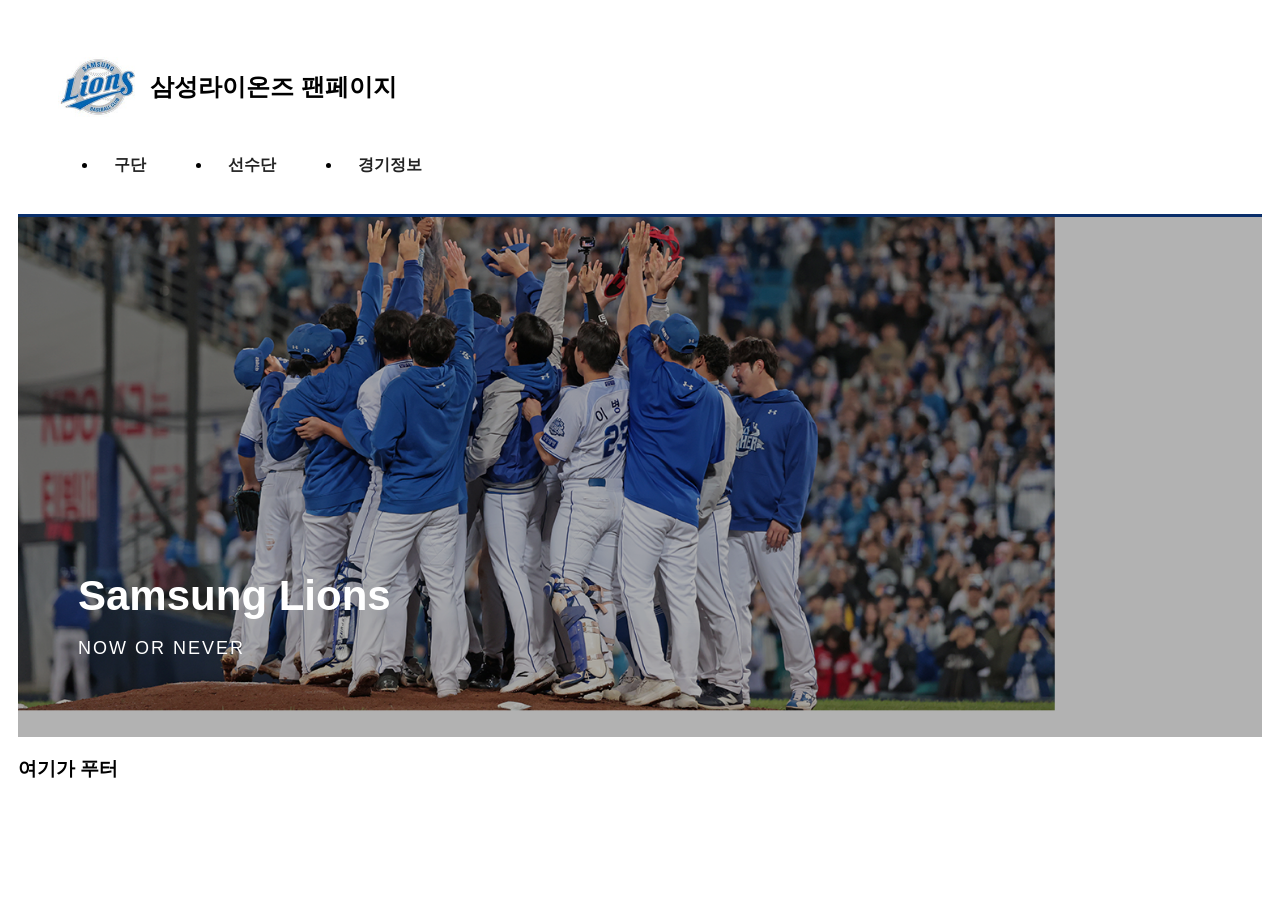
<file: html/index.html>
<!DOCTYPE html>
<html lang="ko">
<head>
  <meta charset="UTF-8" />
  <meta name="viewport" content="width=device-width, initial-scale=1.0" />
  <title>SAMSUNG Lions</title>
  <link rel="stylesheet" href="css/style.css">

<body>
  <!--헤더-------------------------------------------------->
  <header>
    <h1 class="site-title">
      <span class="logo-wrap">
       <img src="img/로고.png" alt="삼성라이온즈 로고" class="logo">
       </span>
      <span class="title-text">삼성라이온즈 팬페이지</span> 
    </h1>
 
<nav class="top_menu">
  <ul class="top_menu_item">
    <li class="menu_item">
      <a href="#">구단</a>
      <div class="mega_menu">
      <ul class="column">
        <li>
        <a href="#">구단 소식</a>
        </li>
        <li>
        <a href="history.html">히스토리</a>
        </li>
        <li>
        <a href="#">엠블럼</a>
        </li>
      </ul>
      </div>
    </li>
     <li class="menu_item">
       <a href="#">선수단</a>
      <div class="mega_menu">
      <ul class="column">
        <li>
        <a href="line_up.html">라인업지</a>
        </li>
        <li>
        <a href="pitcher.html">투수</a>
        </li>
        <li>
        <a href="hitter.html">타자</a>
        </li>
      </ul>
      </div>
    </li>
     <li class="menu_item">
     <a href="#">경기정보</a>
      <div class="mega_menu">
      <ul class="column">
        <li>
        <a href="#">날씨</a>
        </li>
        <li>
        <a href="#">입장요금</a>
        </li>
      </ul>
      </div>
    </li>

  </ul>
  </nav>
  </header>
<main class="hero">
  <img src="img/삼성배경.png" alt="삼성라이온즈 배경" class="hero-bg">
  <div class="hero-text">
    <h2>Samsung Lions</h2>
    <p>NOW OR NEVER</p>
  </div>
</main>
   <!--푸터-->
   <footer>
      <h3>여기가 푸터</h3>
   </footer>
</body>
</head>
</html>
</file>
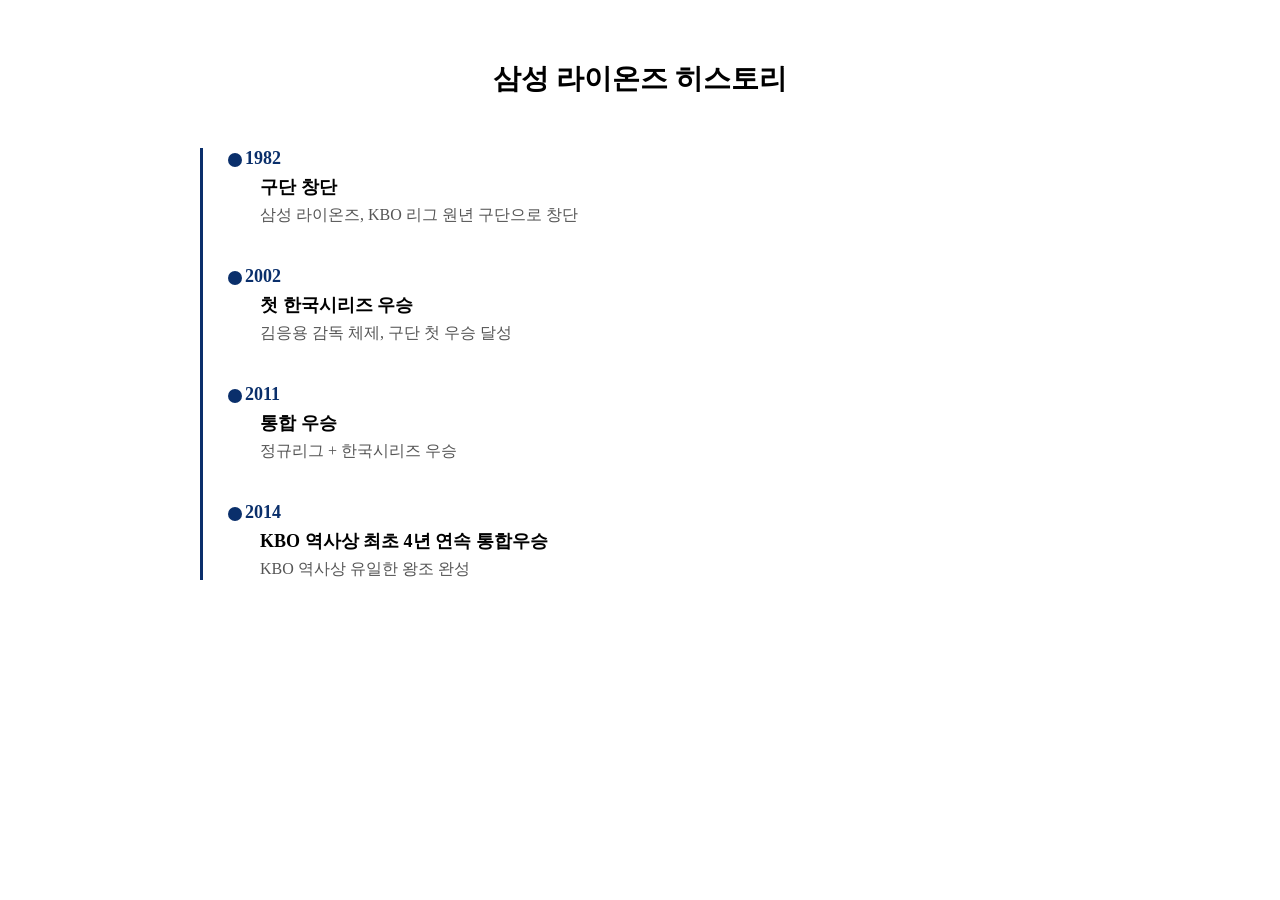
<file: html/history.html>
<!DOCTYPE html>
<html lang="en">
<head>
    <meta charset="UTF-8">
    <meta name="viewport" content="width=device-width, initial-scale=1.0">
    <title>Document</title>
    <link rel="stylesheet" href="css/history.css">
</head>
<body>
    <main class="history">
  <h2 class="history-title">삼성 라이온즈 히스토리</h2>

  <ul class="timeline">
    <li>
      <span class="year">1982</span>
      <div class="content">
        <h3>구단 창단</h3>
        <p>삼성 라이온즈, KBO 리그 원년 구단으로 창단</p>
      </div>
    </li>

    <li>
      <span class="year">2002</span>
      <div class="content">
        <h3>첫 한국시리즈 우승</h3>
        <p>김응용 감독 체제, 구단 첫 우승 달성</p>
      </div>
    </li>

    <li>
      <span class="year">2011</span>
      <div class="content">
        <h3>통합 우승</h3>
        <p>정규리그 + 한국시리즈 우승</p>
      </div>
    </li>

    <li>
      <span class="year">2014</span>
      <div class="content">
        <h3>KBO 역사상 최초 4년 연속 통합우승</h3>
        <p>KBO 역사상 유일한 왕조 완성</p>
      </div>
    </li>
  </ul>
</main>

</body>
</html>
</file>
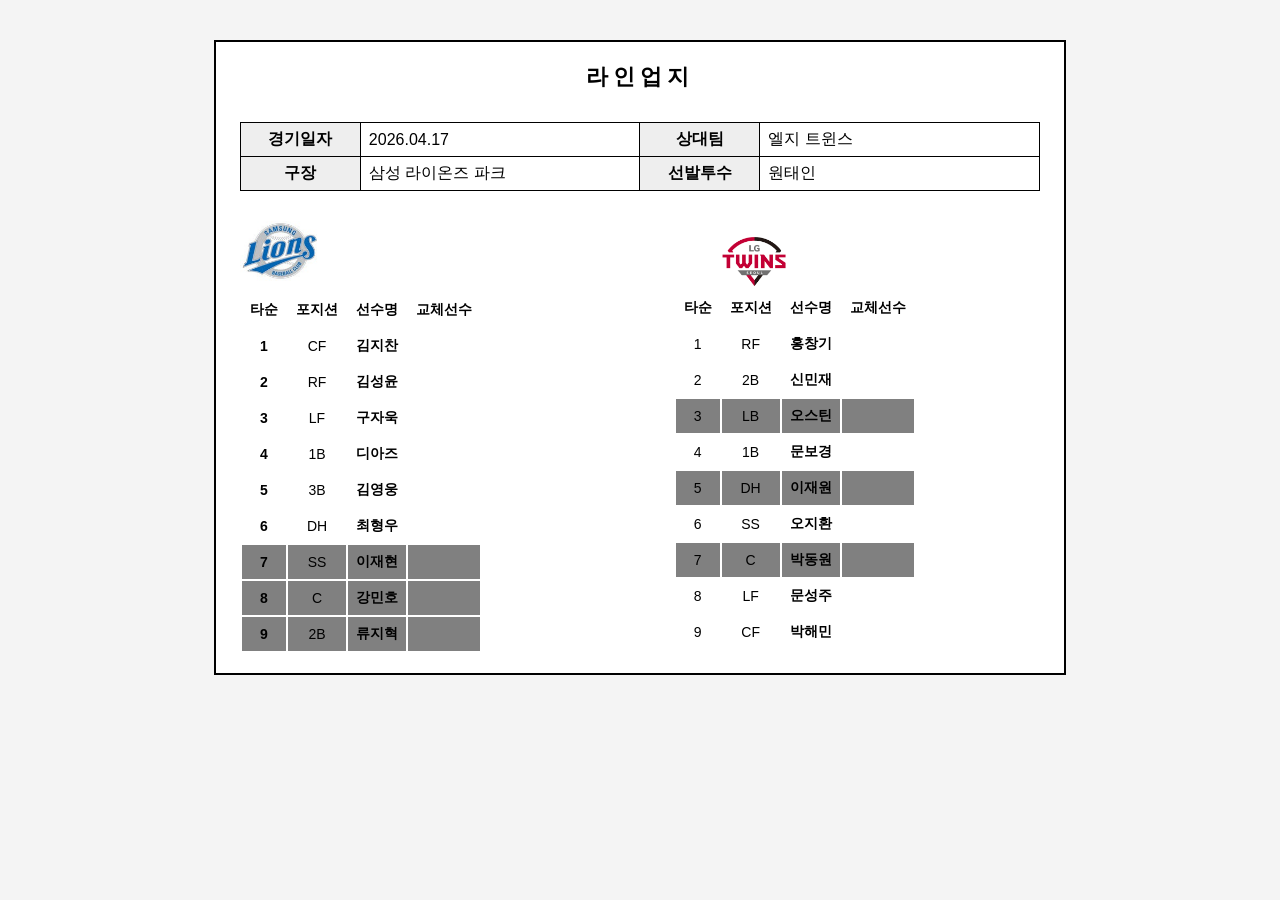
<file: html/line_up.html>
<!DOCTYPE html>
<html lang="en">
<head>
    <meta charset="UTF-8">
    <meta name="viewport" content="width=device-width, initial-scale=1.0">
    <title>라인업지</title>
     <link rel="stylesheet" href="css/lineup.css">
</head>
<body>
      <!--헤더-------------------------------------------------->
      <header>
   
      </header>
      <!--메인-------------------------------------------------->
      <main>
        <div class="lineup_table">
            <h2 class="lineup_title">
                라인업지
            </h2>

            <table class="info_lineup">
                <tr>
                    <th>경기일자</th>
                    <td>2026.04.17</td>
                    <th>상대팀</th>
                    <td>엘지 트윈스</td>
                </tr>
                <tr>
                    <th>구장</th>
                    <td>삼성 라이온즈 파크</td>
                    <th>선발투수</th>
                    <td>원태인</td>
                </tr>
            </table>
            <div class="lineup-teams">
            <div class="team_samsung">
                 <img src="img/로고.png"class="logo">
            <table class="real_lineup">
                <thead>
                    <tr>
                        <th>타순</th>
                        <th>포지션</th>
                        <th>선수명</th>
                        <th>교체선수</th>
                    </tr>
                </thead>
                <tbody>
                    <tr>
                        <td>1</td>
                        <td>cf</td>
                        <td>김지찬</td>
                        <td></td>
                    </tr>
                     <tr>
                        <td>2</td>
                        <td>rf</td>
                        <td>김성윤</td>
                        <td></td>
                    </tr>
                     <tr>
                        <td>3</td>
                        <td>lf</td>
                        <td>구자욱</td>
                        <td></td>
                    </tr>
                     <tr>
                        <td>4</td>
                        <td>1b</td>
                        <td>디아즈</td>
                        <td></td>
                    </tr>
                     <tr>
                        <td>5</td>
                        <td>3b</td>
                        <td>김영웅</td>
                        <td></td>
                    </tr>
                     <tr>
                        <td>6</td>
                        <td>dh</td>
                        <td>최형우</td>
                        <td></td>
                    </tr>
                     <tr>
                        <td>7</td>
                        <td>ss</td>
                        <td>이재현</td>
                        <td></td>
                    </tr>
                     <tr>
                        <td>8</td>
                        <td>c</td>
                        <td>강민호</td>
                        <td></td>
                    </tr>
                     <tr>
                        <td>9</td>
                        <td>2b</td>
                        <td>류지혁</td>
                        <td></td>
                    </tr>
                </tbody>
            </table>
            </div>
        <div class="team_lg">
             <img src="img/엘지로고.png"class="logo2">
            <table class="real_lineup_Lg">
                <thead>
                    <tr>
                        <th>타순</th>
                        <th>포지션</th>
                        <th>선수명</th>
                        <th>교체선수</th>
                    </tr>
                </thead>
                <tbody>
                    <tr>
                        <td>1</td>
                        <td>rf</td>
                        <td>홍창기</td>
                        <td></td>
                    </tr>
                     <tr>
                        <td>2</td>
                        <td>2b</td>
                        <td>신민재</td>
                        <td></td>
                    </tr>
                     <tr>
                        <td>3</td>
                        <td>lb</td>
                        <td>오스틴</td>
                        <td></td>
                    </tr>
                     <tr>
                        <td>4</td>
                        <td>1b</td>
                        <td>문보경</td>
                        <td></td>
                    </tr>
                     <tr>
                        <td>5</td>
                        <td>dh</td>
                        <td>이재원</td>
                        <td></td>
                    </tr>
                     <tr>
                        <td>6</td>
                        <td>ss</td>
                        <td>오지환</td>
                        <td></td>
                    </tr>
                     <tr>
                        <td>7</td>
                        <td>c</td>
                        <td>박동원</td>
                        <td></td>
                    </tr>
                     <tr>
                        <td>8</td>
                        <td>lf</td>
                        <td>문성주</td>
                        <td></td>
                    </tr>
                     <tr>
                        <td>9</td>
                        <td>cf</td>
                        <td>박해민</td>
                        <td></td>
                    </tr>
                </tbody>
            </table>
        </div>
        </div>
    </div>
    </main>
      <!--푸터-------------------------------------------------->
      <footer>

      </footer>
</body>
</html>
</file>
<file: html/css/style.css>
body { font-family: Arial, sans-serif; padding: 10px; }
  :root {
  --samsung-blue: #0a2f6b;
  --samsung-light: #1e4fa3;
}
/*헤더*/
header {
  border-bottom: 3px solid var(--samsung-blue);
  padding: 12px 40px;
}
.hero {
  position: relative;
  height: 520px;
  overflow: hidden;
}

.hero-bg {
  width: 100%;
  height: 100%;
  object-fit: cover;
  filter: brightness(0.7);
}

.hero-text {
  position: absolute;
  bottom: 60px;
  left: 60px;
  color: #fff;
}

.hero-text h2 {
  font-size: 42px;
  margin: 0;
}

.hero-text p {
  font-size: 18px;
  letter-spacing: 2px;
}
/**************/
/**/
    .logo{
      height: 60px;
      width: auto;
      margin-bottom: 6px;
    }
    .logo-wrap{
      display: flex;
      align-items: flex-start;
      margin-top: 6px;
    }
    .site-title {
      display: flex;
      align-items: center;   /* 텍스트 기준 고정 */
      gap: 12px;
    }
    .box { border: 1px solid #cccccc; padding: 50px; margin-bottom: 80px; }
    .highlight { color: red; font-weight: bold; }
    .line-up{color:aqua; font-weight: bold;}
    .menu_item {
    position: relative; /*여기를 통해 마우스 올렸을 때 아래에 세부 메뉴 띄우기 한다.*/
}
.title-text {
  font-size: 24px;
  font-weight: bold;
}

    .mega_menu{
         display: none;
        position: absolute;
        top: 100%;
        left: 0;
        width: 100%;
        background: #fff;
        padding: 30px 50px;
        gap: 80px;
        min-width: 300px; /*이게 있어야 글자가 들어갈 공간이 생긴다.*/
        z-index: 1000;
    }
    .top_menu_item{
      display: flex;
      gap: 50px;
      margin-top: 10px;
    }
    .top_menu a {
  text-decoration: none;
  color: #222;
  font-weight: 600;
}

.top_menu a:hover {
  color: var(--samsung-blue);
}
  .column {
      display: flex;
      flex-direction: column;
      gap: 12px;
      /* background-color: beige; */
      /* position: absolute;
      visibility: hidden;
      opacity: 0; */
}
.menu_item:hover .mega_menu {
  display: flex;
}
.menu_item> a {
  display: inline-block;
  padding: 10px 16px;
  white-space: nowrap;
}
</file>
<file: html/css/history.css>
.history {
  width: 900px;
  margin: 60px auto;
}

.history-title {
  text-align: center;
  font-size: 28px;
  margin-bottom: 50px;
}

.timeline {
  list-style: none;
  position: relative;
  padding-left: 40px;
 margin: 0;
}

.timeline::before {
  content: "";
  position: absolute;
  left: 10px;
  top: 0;
  width: 3px;
  height: 100%;
  background: #0a2f6b;
}

.timeline li {
  position: relative;
  margin-bottom: 40px;
}

.timeline li::before {
  content: "";
  position: absolute;
  left: -2px;
  top: 5px;
  width: 14px;
  height: 14px;
  background: #0a2f6b;
  border-radius: 50%;
}

.year {
  font-size: 18px;
  font-weight: bold;
  color: #0a2f6b;
  padding-left: 15px;
}

.content {
  margin-left: 30px;
}

.content h3 {
  margin: 6px 0;
  font-size: 18px;
}

.content p {
  margin: 0;
  color: #555;
}
</file>
<file: html/css/lineup.css>
/* =========================
   기본 설정
========================= */
body{
      font-family: "gothic",Arial,sans-serif;
      background: #f4f4f4;
      margin :0;
      padding: 40px 0;
      color: #000;
}

.logo{
     height: 60px;
      width: auto;
      margin-bottom: 6px;
}
.logo2{
       height: 80px;
      width: auto;
      margin-bottom: -16px;
}

/* =========================
   전체 래퍼
========================= */
.lineup_table{
      width: 800px;
      margin: 0 auto;
      background: #fff;
      border: 2px solid #000;
      padding: 20px 24px;
}
/* =========================
   제목
========================= */
.lineup_title{
      text-align: center;
      font-size: 22px;
      margin: 0 0 30px;
      letter-spacing: 5px;
}
/* =========================
   경기정보
========================= */
.info_lineup{
      width: 100%;
      border-collapse: collapse;
      margin-bottom: 20px;
      font-size: 16px;
}
.info_lineup th,
.info_lineup td{
      border: 1px solid #000;
      padding: 6px 8px;
}
.info_lineup th{
      width: 15%;
      background: #eee;
      text-align: center;
      font-weight: bold;
}
.info_lineup td{
      width: 35%;
}
/* =========================
   전체 래퍼
========================= */
.lineup-teams {
  display: flex;
  justify-content: space-between;
  gap: 40px;
  margin-top: 30px;
}
/* =========================
   실제 라인업 테이블
========================= */
.real_lineup,
.real_lineup_Lg{
       width: 50%;
     /* border-collapse: collapse; */
      font-size: 14px;
}
.real_lineup th,
.real_lineup_Lg th{
       padding: 8px 8px;
      text-align: center;
}
.real_lineup td,
.real_lineup_Lg td{
      /* border: 1px solid #000; */
      padding: 8px 6px;
      text-align: center;
       white-space: nowrap; 
}
.real_lineup tr,
.real_lineup_Lg tr{
      text-align: center;
      white-space: nowrap; 
}
/* 헤더 */
.real_lineup thead th,
.real_lineup_Lg thead th{
      /* background: #f0f0f0; */
      font-weight: bold;
}
/* 로고 셀 */
.real_lineup thead th:first-child{
      width: 60px;
}
/* 컬럼 너비 */
.real_lineup td:nth-child(1),
thead th td:nth-child(1){
      width: 60px; /* 타순*/
      font-weight: bold;
}
.real_lineup td:nth-child(2),
.real_lineup_Lg td:nth-child(2){
      width: 90px;      /* 포지션*/
      text-transform: uppercase;
}
.real_lineup td:nth-child(3),
.real_lineup_Lg td:nth-child(3){
      width: 160px;     /* 선수명*/
      font-weight: bold;
}
.real_lineup td:nth-child(4),
.real_lineup_Lg td:nth-child(4){
      width: 90px;
}
/* =========================
   우타만 배경 넣었음
========================= */
/*삼성*/
.real_lineup tbody tr:nth-child(7){
      background: gray;
}
.real_lineup tbody tr:nth-child(8){
      background: gray;
}
.real_lineup tbody tr:nth-child(9){
      background: gray;
}

/*엘지*/
.real_lineup_Lg  tbody tr:nth-child(3){
      background: gray;
}
.real_lineup_Lg  tbody tr:nth-child(5){
      background: gray;
}
.real_lineup_Lg  tbody tr:nth-child(7){
      background: gray;
}
</file>
